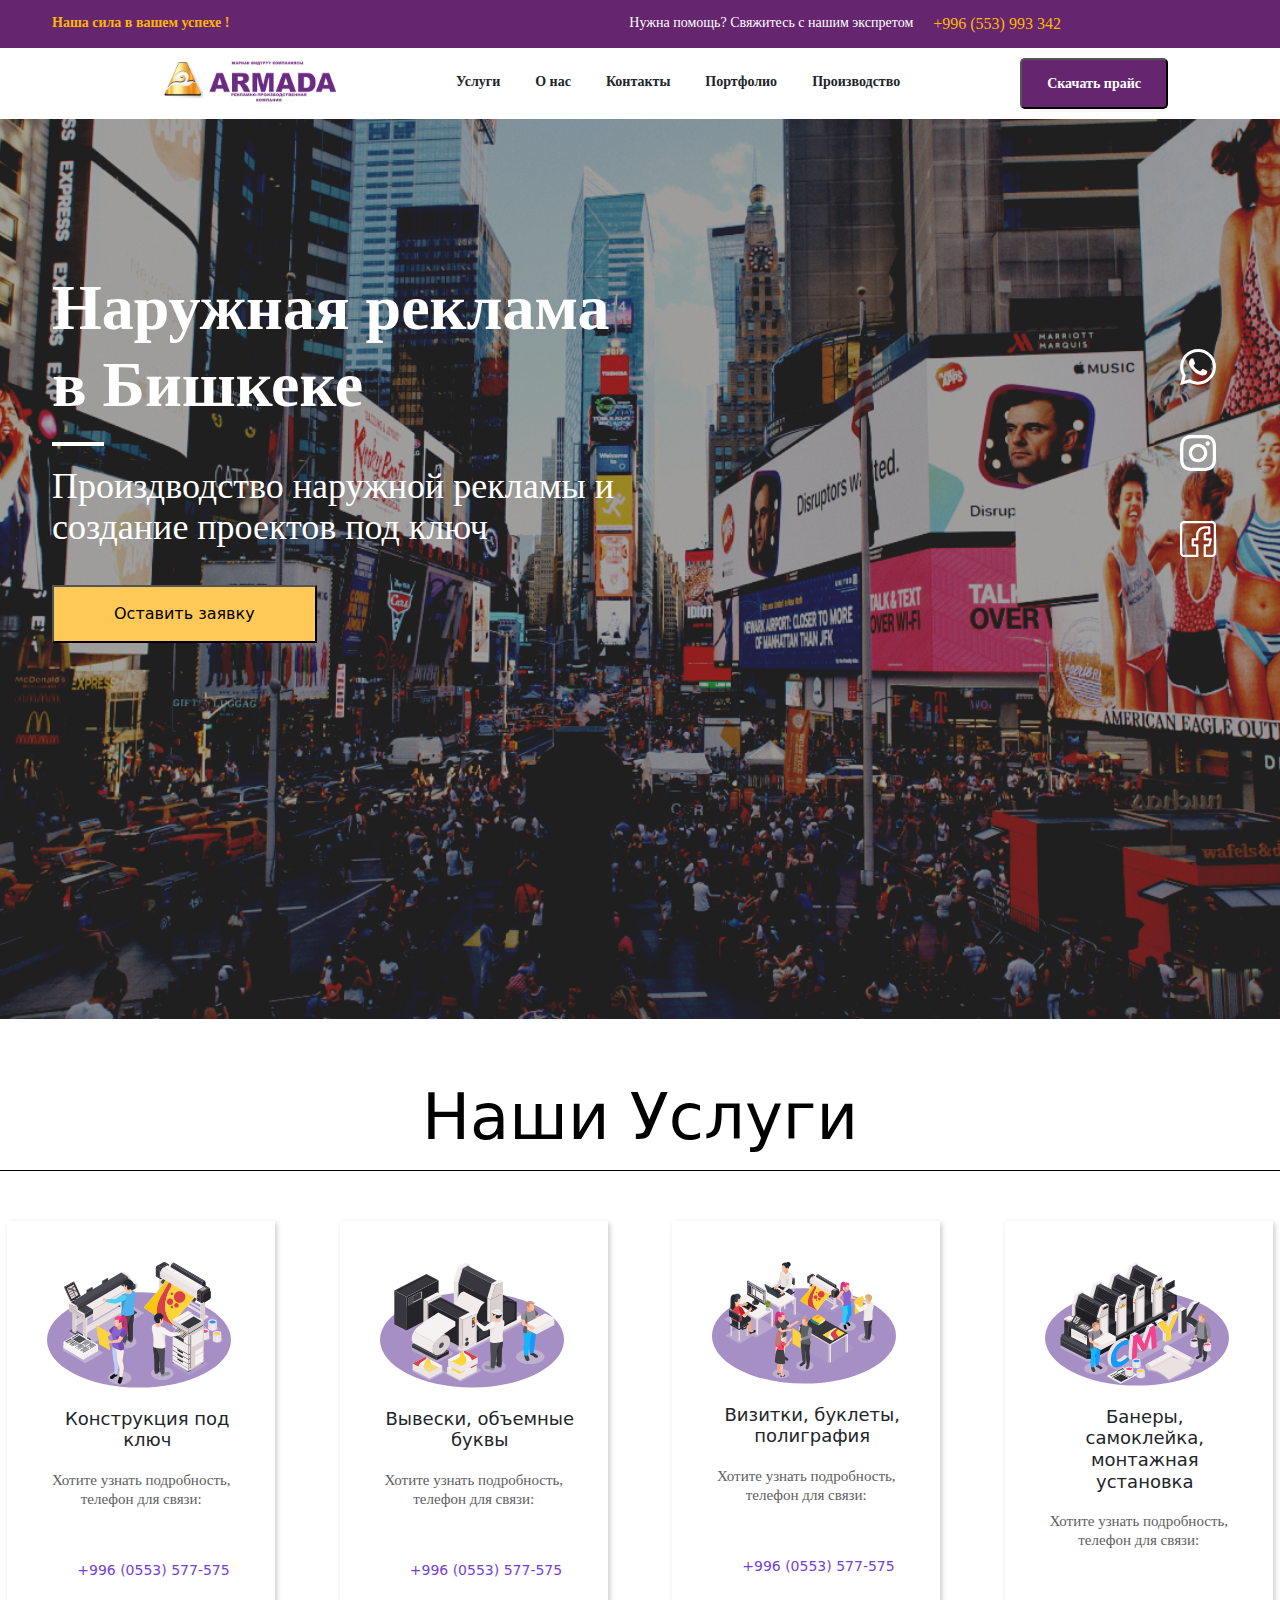
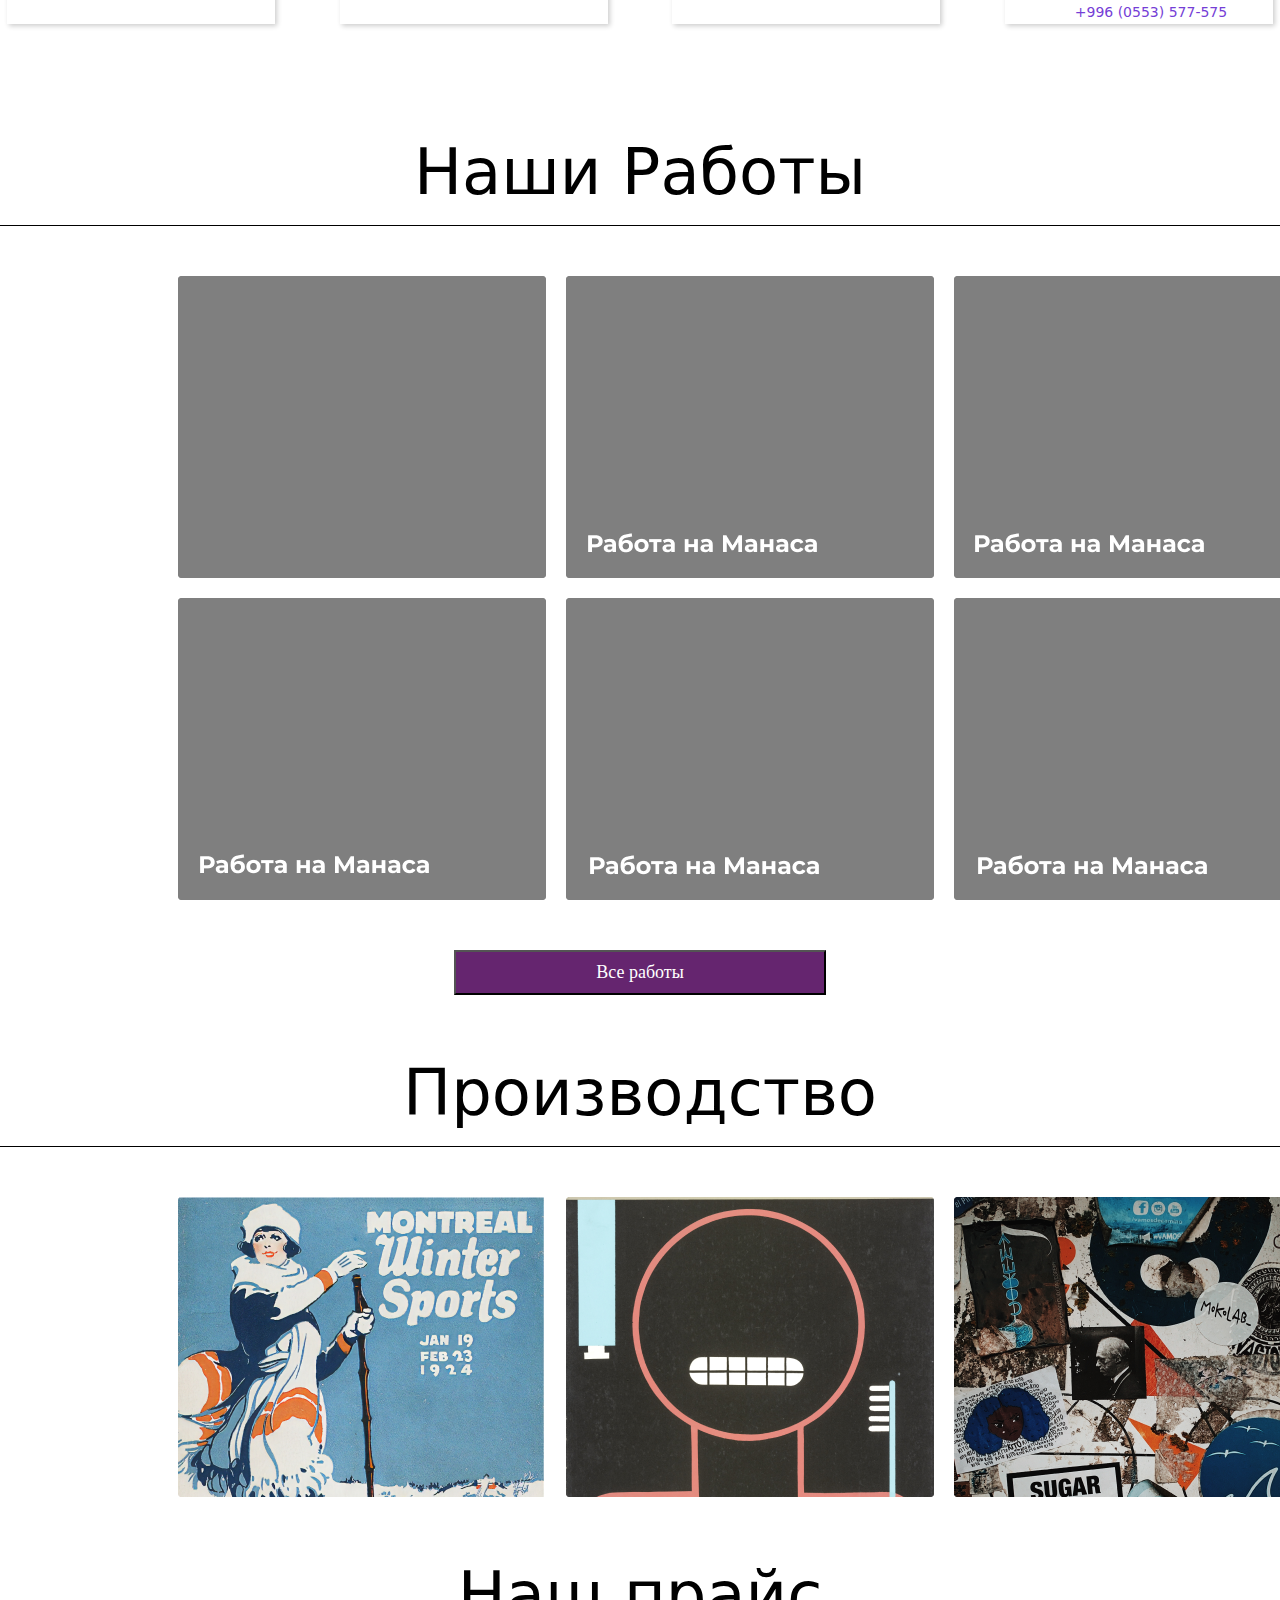
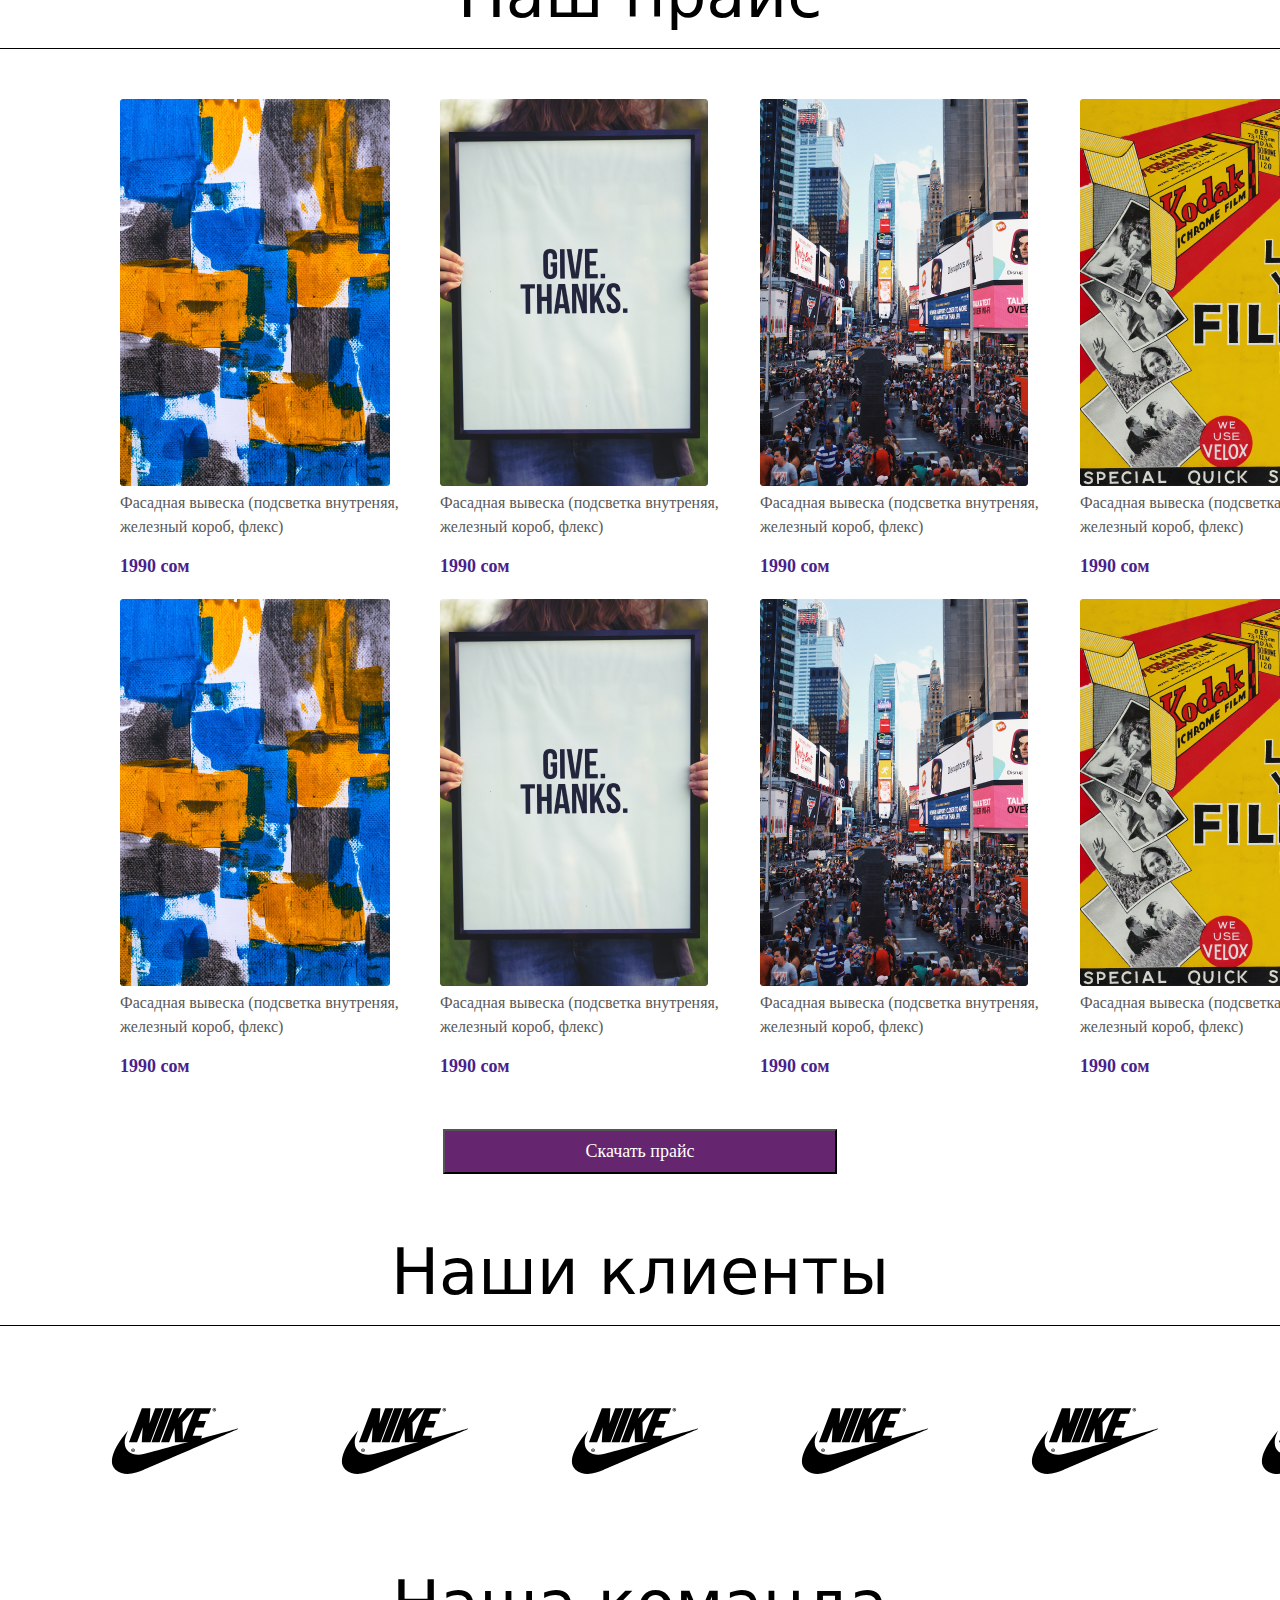
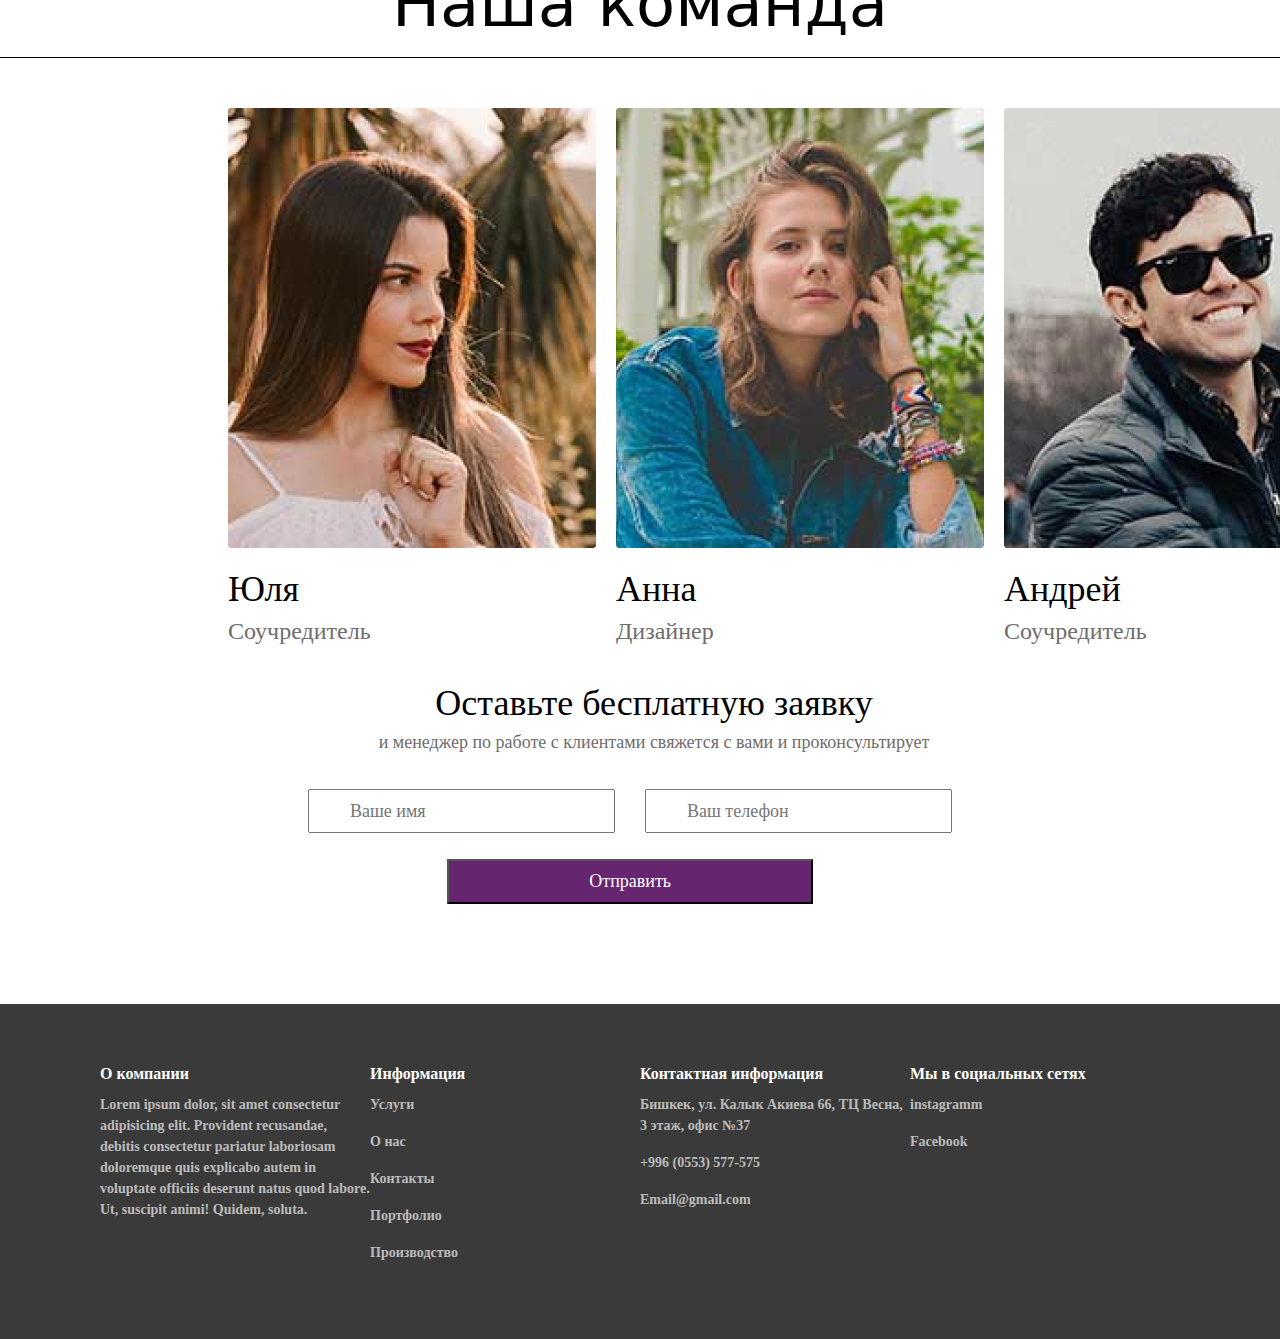
<file: index.html>
<!DOCTYPE html>
<html lang="en">
  <head>
    <meta charset="UTF-8" />
    <meta name="viewport" content="width=device-width, initial-scale=1.0" />
    <title>Armada</title>
    <link
      rel="apple-touch-icon"
      sizes="180x180"
      href="./favicon/apple-touch-icon.png"
    />
    <link
      rel="icon"
      type="image/png"
      sizes="32x32"
      href="./favicon/favicon-32x32.png"
    />
    <link
      rel="icon"
      type="image/png"
      sizes="16x16"
      href="./favicon/favicon-16x16.png"
    />
    <link rel="manifest" href="./favicon/site.webmanifest" />
    <link
      href="https://cdn.jsdelivr.net/npm/bootstrap@5.3.3/dist/css/bootstrap.min.css"
      rel="stylesheet"
      integrity="sha384-QWTKZyjpPEjISv5WaRU9OFeRpok6YctnYmDr5pNlyT2bRjXh0JMhjY6hW+ALEwIH"
      crossorigin="anonymous"
    />
    <link rel="stylesheet" href="./css/index.min.css" />
  </head>
  <body>
    <header class="header">
      <section class="header__top">
        <div class="container header__div">
          <p class="header__top-text">Наша сила в вашем успехе !</p>

          <p class="header__top-help">
            Нужна помощь? Свяжитесь с нашим экспретом
          </p>
          <a class="tel" href="">+996 (553) 993 342</a>
        </div>
      </section>
      <section class="header__bottom">
        <div class="container header__bottom-cont">
          <img src="./images/armada.svg" alt="" />
          <ul class="header__list">
            <li class="header__item">Услуги</li>
            <li class="header__item">О нас</li>
            <li class="header__item">Контакты</li>
            <li class="header__item">Портфолио</li>
            <li class="header__item">Производство</li>
          </ul>
          <button class="header__button">
            <a download="#" href="#"> </a>Скачать прайс
          </button>
        </div>
      </section>
    </header>
    <main>
      <section class="hero">
        <div class="container hero__cont">
          <div class="hero__cont-left">
            <h1 class="hero__title">Наружная реклама в Бишкеке</h1>
            <img
              class="hero__title-line"
              src="./images/title-line 135.svg"
              alt="линия"
            />
            <p class="hero__text">
              Произдводство наружной рекламы и создание проектов под ключ
            </p>
            <button class="hero__button">
              <a download="" href="#"></a>Оставить заявку
            </button>
          </div>
          <div class="container hero__cont-right">
            <ul class="hero__list">
              <li class="hero__item">
                <img src="./images/whatsapp.svg" alt="Вацап" />
              </li>
              <li class="hero__item">
                <img src="./images/instagram.svg" alt="Инстаграмм" />
              </li>
              <li class="hero__item">
                <img src="./images/facebook.svg" alt="Фейсбук" />
              </li>
            </ul>
          </div>
        </div>
      </section>
      <section class="service">
        <div class="line">
          <div class="bold_line">
            <div class="text">Наши Услуги</div>
          </div>
        </div>
        <div class="service__wrapper">
          <div class="service__maket">
            <img
              src="./images/service_1.svg"
              alt="servise-img"
              class="service__list-img"
            />

            <h3 class="service__subtitle">Конструкция под ключ</h3>
            <p class="service__list-text">
              Хотите узнать подробность, телефон для связи:
            </p>
            <a href="" class="service__tel">+996 (0553) 577-575</a>
          </div>
          <div class="service__maket">
            <img
              src="./images/service_2.svg"
              alt="service-img2"
              class="service__list-img"
            />

            <h3 class="service__subtitle">Вывески, объемные буквы</h3>
            <p class="service__list-text">
              Хотите узнать подробность, телефон для связи:
            </p>
            <a href="" class="service__tel">+996 (0553) 577-575</a>
          </div>
          <div class="service__maket">
            <img
              src="./images/service_3.svg"
              alt="service-img3"
              class="service__list-img"
            />

            <h3 class="service__subtitle">Визитки, буклеты, полиграфия</h3>
            <p class="service__list-text">
              Хотите узнать подробность, телефон для связи:
            </p>
            <a href="" class="service__tel">+996 (0553) 577-575</a>
          </div>
          <div class="service__maket">
            <img
              src="./images/service_4.svg"
              alt="service-img4"
              class="service__list-img"
            />
            <h3 class="service__subtitle">
              Банеры, самоклейка, монтажная установка
            </h3>
            <p class="service__list-text">
              Хотите узнать подробность, телефон для связи:
            </p>
            <a href="" class="service__tel">+996 (0553) 577-575</a>
          </div>
        </div>
      </section>
      <section class="jobs">
        <div class="line">
          <div class="bold_line">
            <div class="text">Наши Работы</div>
          </div>
        </div>
        <div class="grid-container">
          <div class="item">
            <img src="./images/jobs_1.png" alt="карточка 1" />
          </div>
          <div class="item">
            <img src="./images/jobs-2.png" alt="карточка 2" />
          </div>
          <div class="item">
            <img src="./images/jobs_3.png" alt="карточка 3" />
          </div>
          <div class="item">
            <img src="./images/jobs-4.png" alt="карточка 4" />
          </div>
          <div class="item">
            <img src="./images/jobs-5.png" alt="карточка 5" />
          </div>
          <div class="item">
            <img src="./images/jobs-6.png" alt="карточка 6" />
          </div>
        </div>
        <button class="jobs__button">Все работы</button>
      </section>
      <section class="production">
        <div class="line">
          <div class="bold_line">
            <div class="text">Производство</div>
          </div>
        </div>
        <div class="grid-container">
          <div class="item">
            <img src="./images/product-1.png" alt="production-1" />
          </div>
          <div class="item">
            <img src="./images/product-2.png" alt="production-2" />
          </div>
          <div class="item">
            <img src="./images/product-3.png" alt="production-3" />
          </div>
        </div>
      </section>
      <section class="price">
        <div class="line">
          <div class="bold_line">
            <div class="text">Наш прайс</div>
          </div>
        </div>
        <div class="grid-container">
          <div class="item">
            <img src="./images/price-1.png" alt="price-1" />
            <p class="price__text">
              Фасадная вывеска (подсветка внутреняя, железный короб, флекс)
            </p>
            <b class="price__bold">1990 сом</b>
          </div>
          <div class="item">
            <img src="./images/price-2.png" alt="price-2" />
            <p class="price__text">
              Фасадная вывеска (подсветка внутреняя, железный короб, флекс)
            </p>
            <b class="price__bold">1990 сом</b>
          </div>
          <div class="item">
            <img src="./images/price-3.png" alt="price-4" />
            <p class="price__text">
              Фасадная вывеска (подсветка внутреняя, железный короб, флекс)
            </p>
            <b class="price__bold">1990 сом</b>
          </div>
          <div class="item">
            <img src="./images/price-4.png" alt="price-3" />
            <p class="price__text">
              Фасадная вывеска (подсветка внутреняя, железный короб, флекс)
            </p>
            <b class="price__bold">1990 сом</b>
          </div>

          <div class="item">
            <img src="./images/price-1.png" alt="price-4" />
            <p class="price__text">
              Фасадная вывеска (подсветка внутреняя, железный короб, флекс)
            </p>
            <b class="price__bold">1990 сом</b>
          </div>
          <div class="item">
            <img src="./images/price-2.png" alt="price-1" />
            <p class="price__text">
              Фасадная вывеска (подсветка внутреняя, железный короб, флекс)
            </p>
            <b class="price__bold">1990 сом</b>
          </div>
          <div class="item">
            <img src="./images/price-3.png" alt="price-2" />
            <p class="price__text">
              Фасадная вывеска (подсветка внутреняя, железный короб, флекс)
            </p>
            <b class="price__bold">1990 сом</b>
          </div>
          <div class="item">
            <img src="./images/price-4.png" alt="price-4" />
            <p class="price__text">
              Фасадная вывеска (подсветка внутреняя, железный короб, флекс)
            </p>
            <b class="price__bold">1990 сом</b>
          </div>
        </div>
        <button class="jobs__button">Cкачать прайс</button>
      </section>
      <section class="clients">
        <div class="line">
          <div class="bold_line">
            <div class="text">Наши клиенты</div>
          </div>
        </div>
        <div class="grid-container clients__cont">
          <div class="item"><img src="./images/client.svg" alt="nike" /></div>
          <div class="item"><img src="./images/client.svg" alt="nike" /></div>
          <div class="item"><img src="./images/client.svg" alt="nike" /></div>
          <div class="item"><img src="./images/client.svg" alt="nike" /></div>
          <div class="item"><img src="./images/client.svg" alt="nike" /></div>
          <div class="item"><img src="./images/client.svg" alt="nike" /></div>
        </div>
      </section>
      <section class="team">
        <div class="line">
          <div class="bold_line">
            <div class="text">Нашa команда</div>
          </div>
        </div>
        <div class="grid-container team__cont">
          <div class="item">
            <img src="./images/team-1.png" alt="team-1" />
            <h3 class="team__subtitle">Юля</h3>
            <p class="team__text">Соучредитель</p>
          </div>
          <div class="item">
            <img src="./images/team-2.png" alt="team-2" />
            <h3 class="team__subtitle">Анна</h3>
            <p class="team__text">Дизайнер</p>
          </div>
          <div class="item">
            <img src="./images/team-3.png" alt="team-3" />
            <h3 class="team__subtitle">Андрей</h3>
            <p class="team__text">Соучредитель</p>
          </div>
        </div>
        <div class="container team__request">
          <h3 class="team__form-subtitle">Оставьте бесплатную заявку</h3>
          <p class="team__form-text">
            и менеджер по работе с клиентами свяжется с вами и проконсультирует
          </p>
          <form class="team__form">
            <input
              class="team__form-name"
              type="text"
              name="nameInput"
              placeholder="Ваше имя"
              required
            />

            <input
              type="tel"
              class="team__form-tel"
              name="phoneInput"
              placeholder="Ваш телефон"
              required
            />
          </form>
          <button class="team__button" type="submit">Отправить</button>
        </div>
      </section>
    </main>
    <footer class="footer">
      <div class="footer__cont">
        <b class="footer__bold">О компании</b>
        <p class="footer__text">
          Lorem ipsum dolor, sit amet consectetur adipisicing elit. Provident
          recusandae, debitis consectetur pariatur laboriosam doloremque quis
          explicabo autem in voluptate officiis deserunt natus quod labore. Ut,
          suscipit animi! Quidem, soluta.
        </p>
      </div>
      <div class="footer__cont">
        <b class="footer__bold">Информация</b>
        <p class="footer__text"><a href="#">Услуги</a></p>
        <p class="footer__text"><a href="#">О нас</a></p>
        <p class="footer__text"><a href="#">Контакты</a></p>
        <p class="footer__text"><a href="#">Портфолио</a></p>
        <p class="footer__text"><a href="#">Производство</a></p>
      </div>

      <div class="footer__cont">
        <b class="footer__bold">Контактная информация</b>
        <p class="footer__text">
          Бишкек, ул. Калык Акиева 66, ТЦ Весна, 3 этаж, офис №37
        </p>
        <p class="footer__text">
          <a type="tel" href="+996 (0553) 577-575">+996 (0553) 577-575</a>
        </p>
        <p class="footer__text">
          <a type="gmail" href="Email@gmail.com">Email@gmail.com</a>
        </p>
      </div>
      <div class="footer__cont">
        <b class="footer__bold">Мы в социальных сетях</b>
        <p class="footer__text"><a href="#">instagramm</a></p>
        <p class="footer__text"><a href="#">Facebook</a></p>
      </div>
    </footer>
    <script
      src="https://cdn.jsdelivr.net/npm/bootstrap@5.3.3/dist/js/bootstrap.bundle.min.js"
      integrity="sha384-YvpcrYf0tY3lHB60NNkmXc5s9fDVZLESaAA55NDzOxhy9GkcIdslK1eN7N6jIeHz"
      crossorigin="anonymous"
    ></script>
  </body>
</html>
</file>
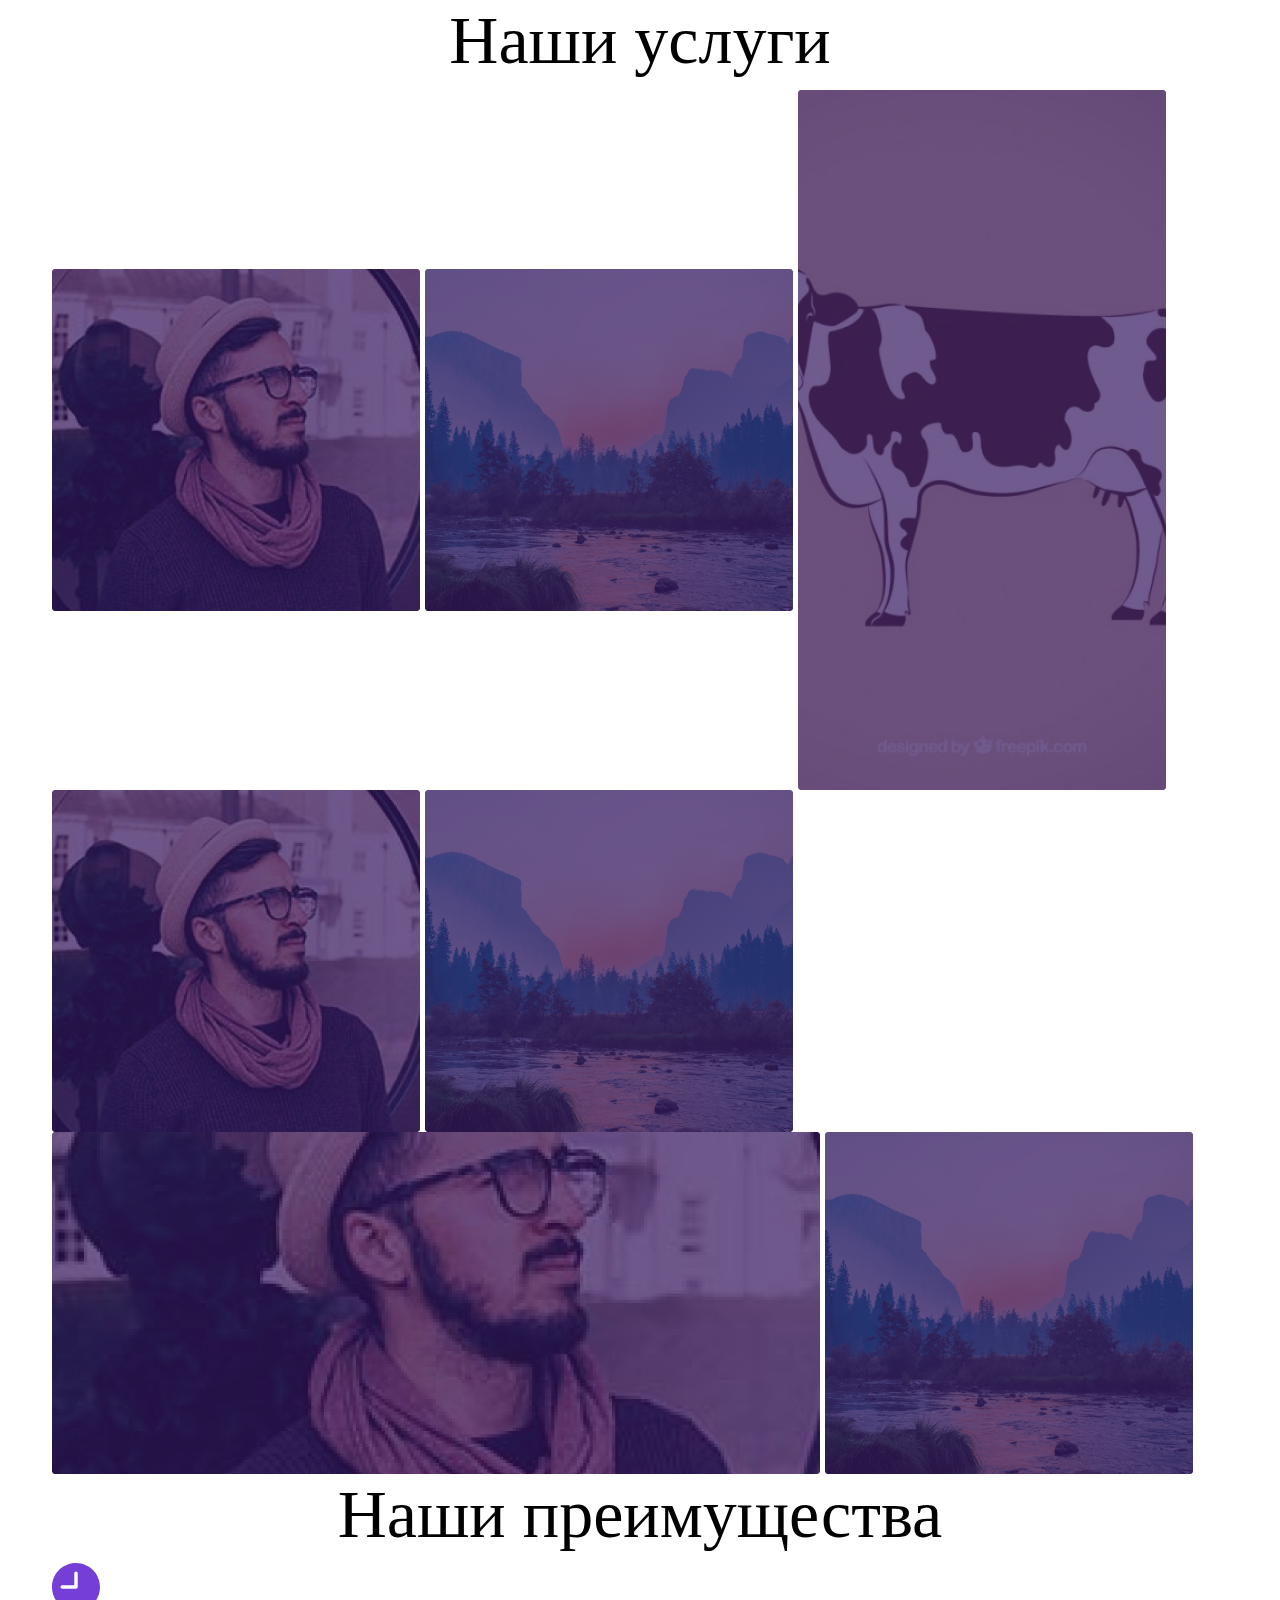
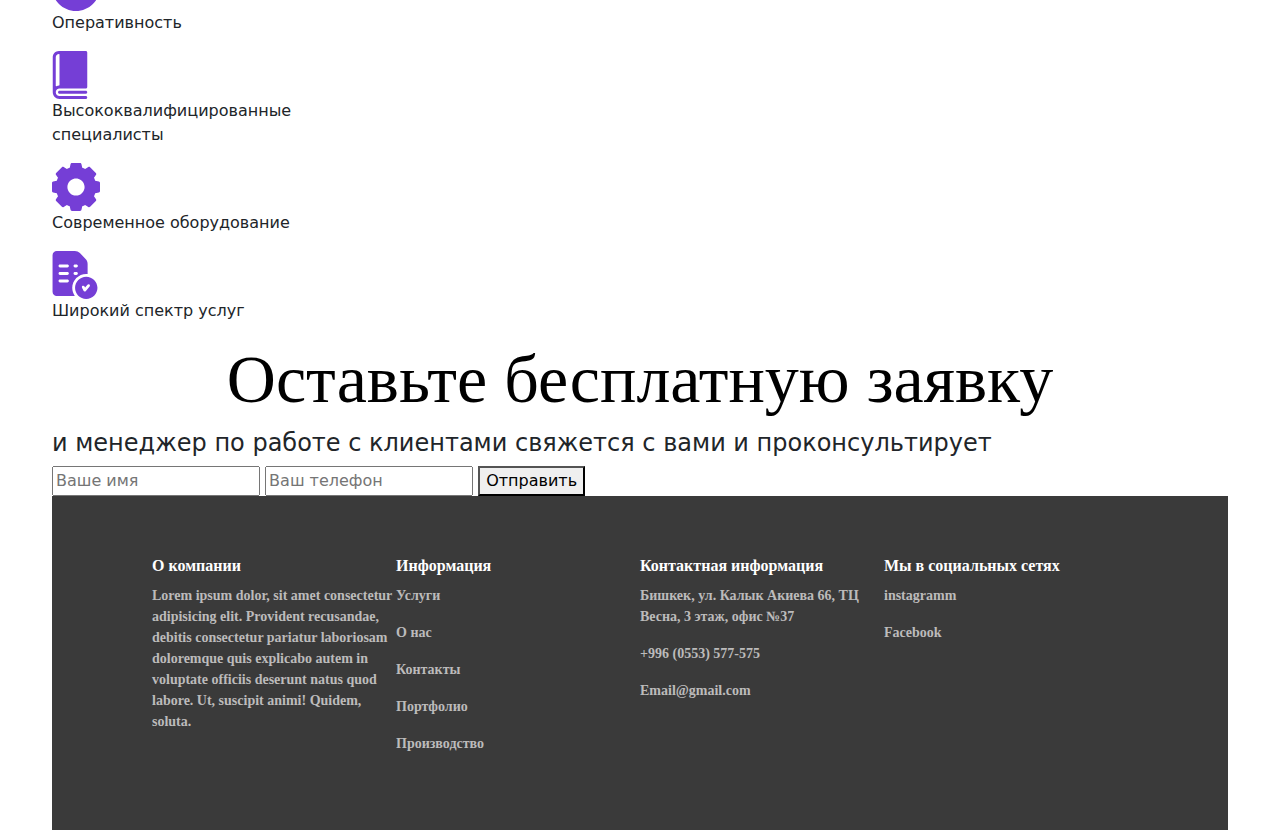
<file: pages/srvice.html>
<!DOCTYPE html>
<html lang="en">
  <head>
    <meta charset="UTF-8" />
    <meta name="viewport" content="width=device-width, initial-scale=1.0" />
    <title>Armada</title>
    <link
      href="https://cdn.jsdelivr.net/npm/bootstrap@5.3.3/dist/css/bootstrap.min.css"
      rel="stylesheet"
      integrity="sha384-QWTKZyjpPEjISv5WaRU9OFeRpok6YctnYmDr5pNlyT2bRjXh0JMhjY6hW+ALEwIH"
      crossorigin="anonymous"
    />
    <link rel="stylesheet" href="../css/index.min.css" />
  </head>
  <body>
    <div class="container">
      <header>
        <div class="header"></div>
      </header>

      <main>
        <section class="service">
          <h2 class="service__title"><span></span>Наши услуги <span></span></h2>
          <div class="service__list">
            <img
              class="service__img1"
              src="../images/srvice1.png"
              alt="serice"
            />
            <img
              class="service__img2"
              src="../images/srvice2.png"
              alt="serice"
            />
            <img
              class="service__img3"
              src="../images/srvice3.png"
              alt="serice"
            />
            <img
              class="service__img4"
              src="../images/srvice4.png"
              alt="serice"
            />
            <img
              class="service__img5"
              src="../images/srvice5.png"
              alt="serice"
            />
            <img
              class="service__img6"
              src="../images/srvice6.png"
              alt="serice"
            />
            <img
              class="service__img7"
              src="../images/srvice7.png"
              alt="serice"
            />
          </div>
        </section>

        <section class="advantage">
          <h2 class="service__title">
            <span></span>Наши преимущества<span></span>
          </h2>
          <ul class="advantage__list">
            <li class="advantage__item">
              <img
                class="advantage__time"
                src="../images/time.svg"
                alt="time"
              />
              <p>Оперативность</p>
            </li>
            <li class="advantage__item">
              <img class="service__book" src="../images/book.svg" alt="book" />
              <p>
                Высококвалифицированные <br />
                специалисты
              </p>
            </li>
            <li class="advantage__item">
              <img
                class="service__equipment"
                src="../images/equipment.svg"
                alt="equipment"
              />
              <p>Современное оборудование</p>
            </li>
            <li class="advantage__item">
              <img class="service__list" src="../images/list.svg" alt="list" />
              <p>Широкий спектр услуг</p>
            </li>
          </ul>
        </section>
        <section class="form">
          <h3 class="service__title">Оставьте бесплатную заявку</h3>
          <h4>
            и менеджер по работе с клиентами свяжется с вами и проконсультирует
          </h4>
          <form>
            <input type="email" placeholder="Ваше имя" />
            <input type="email" placeholder="Ваш телефон" />
            <button class="form__btn">Отправить</button>
          </form>
        </section>
      </main>
      <footer class="footer">
        <div class="footer__cont">
          <b class="footer__bold">О компании</b>
          <p class="footer__text">
            Lorem ipsum dolor, sit amet consectetur adipisicing elit. Provident
            recusandae, debitis consectetur pariatur laboriosam doloremque quis
            explicabo autem in voluptate officiis deserunt natus quod labore.
            Ut, suscipit animi! Quidem, soluta.
          </p>
        </div>
        <div class="footer__cont">
          <b class="footer__bold">Информация</b>
          <p class="footer__text"><a href="#">Услуги</a></p>
          <p class="footer__text"><a href="#">О нас</a></p>
          <p class="footer__text"><a href="#">Контакты</a></p>
          <p class="footer__text"><a href="#">Портфолио</a></p>
          <p class="footer__text"><a href="#">Производство</a></p>
        </div>

        <div class="footer__cont">
          <b class="footer__bold">Контактная информация</b>
          <p class="footer__text">
            Бишкек, ул. Калык Акиева 66, ТЦ Весна, 3 этаж, офис №37
          </p>
          <p class="footer__text">
            <a type="tel" href="+996 (0553) 577-575">+996 (0553) 577-575</a>
          </p>
          <p class="footer__text">
            <a type="gmail" href="Email@gmail.com">Email@gmail.com</a>
          </p>
        </div>
        <div class="footer__cont">
          <b class="footer__bold">Мы в социальных сетях</b>
          <p class="footer__text"><a href="#">instagramm</a></p>
          <p class="footer__text"><a href="#">Facebook</a></p>
        </div>
      </footer>
    </div>
    <script
      src="https://cdn.jsdelivr.net/npm/bootstrap@5.3.3/dist/js/bootstrap.bundle.min.js"
      integrity="sha384-YvpcrYf0tY3lHB60NNkmXc5s9fDVZLESaAA55NDzOxhy9GkcIdslK1eN7N6jIeHz"
      crossorigin="anonymous"
    ></script>
  </body>
</html>
</file>
<file: css/index.min.css>
*{box-sizing:border-box}a{text-decoration:none}ul{list-style:none;padding:0;margin:0}.container{max-width:1200px;margin:0 auto}.header__top{background-color:#65256f;display:flex}.header__top-text,.tel{font-family:Gilroy;font-size:14px;font-weight:600;line-height:16.7px;text-align:left}.header__top-text{margin-right:400px;color:#ffb700}.header__top-help{font-family:Gilroy;font-size:14px;font-weight:400;line-height:16.24px;text-align:right;color:#fff}.tel{font-size:16px;font-weight:500;line-height:18.83px;color:#ffb700;margin-left:20px}.header__div{width:1200px;display:flex;margin-top:15px}.header__bottom-cont{display:flex;justify-content:space-between}.header__bottom{width:1500px;margin:10px 0}.header__list{display:flex;justify-content:flex-end;gap:35px}.header__item{margin-top:15px;font-family:Montserrat;font-size:14px;font-weight:600;line-height:17.07px}.header__button{margin-right:170px;border-radius:5px;padding:15px 25px;background:#65256f;font-family:Montserrat;font-size:14px;font-weight:600;line-height:17.07px;text-decoration:none;color:#fff}.footer{display:flex;justify-content:space-between;background-color:#3a3a3a;padding:60px 100px}.footer__cont{width:300px;display:flex;flex-direction:column;justify-content:flex-start}.footer__text a,.footer__text,.footer__bold{font-family:Gilroy,Montserrat;font-size:14px;font-weight:600;line-height:21px;text-align:left}.footer__text a{text-decoration:none;color:#bcbbbb}.footer__text,.footer__bold{color:#bcbbbb}.footer__bold{margin-bottom:10px;font-size:16px;line-height:19.5px;color:#fff}.hero{background-image:url(../../images/main_bg-202404081190.png);height:100vh;background-position:bottom;background-repeat:no-repeat;background-size:cover}.hero__cont{display:flex;width:1700px;margin:0 auto}.hero__cont-left{margin-top:150px}.hero__title,.hero__title-line,.hero__text{font-family:Gilroy;color:#fff}.hero__title{font-size:64px;font-weight:700;line-height:77.38px;width:600px}.hero__title-line{font-size:100px;font-weight:700;line-height:1.15}.hero__text{margin-top:10px;font-size:36px;font-weight:400;line-height:41.76px;width:600px}.hero__button{margin-top:20px;padding:15px 60px;background:#ffc957}.hero__cont-right{width:800px;margin-top:150px;display:flex;justify-content:flex-end}.hero__list{margin-top:80px;display:flex;flex-direction:column;gap:50px}.line{text-align:center;border-bottom:1px solid #000;margin:50px 0}.text{font-size:64px;display:inline-block;padding:0 5px 5px;color:#000}.service__maket{width:268px;height:403px;margin:0 auto;gap:20px;box-shadow:2px 2px 5px rgba(0,0,0,.2)}.service__wrapper{gap:50px;display:flex;flex-wrap:wrap;justify-content:center;margin-bottom:100px}.service__title{font-family:Gilroy;font-size:68px;font-weight:400;line-height:1.2;text-align:center;color:#000}.service__list-text{font-family:Gilroy;font-size:15px;width:200px;font-weight:400;line-height:1.25;text-align:center;color:#5e5e5e;margin:0 auto;margin-bottom:50px}.service__list-img,.service__subtitle,.service__tel{text-align:center}.service__list-img{margin-bottom:20px;margin-top:40px;margin-left:40px}.service__subtitle{width:200px;font-size:18px;font-weight:400;line-height:1.2;margin-bottom:20px;margin-left:40px}.service__tel{margin-left:70px;font-size:14px;font-weight:400;line-height:1.2;color:#753ed6}.line{text-align:center;border-bottom:1px solid #000;margin:50px 0}.text{font-size:64px;display:inline-block;padding:0 5px 5px;color:#000}.grid-container{justify-content:center;display:flex;flex-wrap:wrap;width:1300px;gap:20px;margin:0 auto}.jobs__button{display:block;cursor:pointer;padding:10px 140px;margin:0 auto;background-color:#65256f;font-family:Gilroy;font-size:18px;font-weight:500;line-height:21.19px;color:#fff}.line{text-align:center;border-bottom:1px solid #000;margin:50px 0}.text{font-size:64px;display:inline-block;padding:0 5px 5px;color:#000}.grid-container{justify-content:center;display:flex;flex-wrap:wrap;width:1700px;gap:20px;margin:0 auto 50px}.price__text{margin-top:5px;font-family:Gilroy;font-size:16px;width:300px;font-weight:400;line-height:24px;text-align:left;color:#5a5858}.price__bold{font-family:Gilroy;font-size:18px;font-weight:600;line-height:21.47px;text-align:left;color:#4c1f8c}.grid-container{display:flex;flex-wrap:wrap;width:1500px;gap:20px;margin:0 auto;margin-bottom:50px}.line{text-align:center;border-bottom:1px solid #000;margin:50px 0}.text{font-size:64px;display:inline-block;padding:0 5px 5px;color:#000}.clients__cont{display:flex;flex-wrap:wrap;width:1500px;gap:100px;margin:0 auto 50px}.team__subtitle{margin-top:20px;font-family:Roboto;font-size:36px;font-weight:400;line-height:1.17;text-align:left;color:#000}.team__form-subtitle{margin-top:20px;font-family:Roboto;font-size:36px;font-weight:400;line-height:1.17;text-align:center;color:#000}.team__text{font-family:Gilroy;font-size:24px;font-weight:400;line-height:27.84px;text-align:left;color:#6f6c6c}.team__form-text{font-family:Gilroy;font-size:18px;font-weight:400;line-height:20.88px;text-align:center;color:#6f6c6c}.team__form-name{margin-top:20px;padding:20px 40px;font-family:Gilroy;font-size:18px;font-weight:300;line-height:20.88px;text-align:left;color:#6f6c6c}.team__form-tel{padding:20px 40px;margin-top:20px;font-family:Gilroy;font-size:18px;font-weight:400;line-height:1.16;text-align:left;color:#6f6c6c}.team__cont{display:flex;flex-wrap:wrap;width:1600px;margin:0 auto}.team__request{margin-bottom:50px;padding-left:40px}.team__form{width:1100px;height:50px;display:flex;justify-content:center;gap:30px}.team__button{margin:40px auto 50px;margin-left:32%;padding:10px 140px;background-color:#65256f;font-family:Gilroy;font-size:18px;font-weight:500;line-height:1.17;color:#fff}/*# sourceMappingURL=index.min.css.map */
</file>
